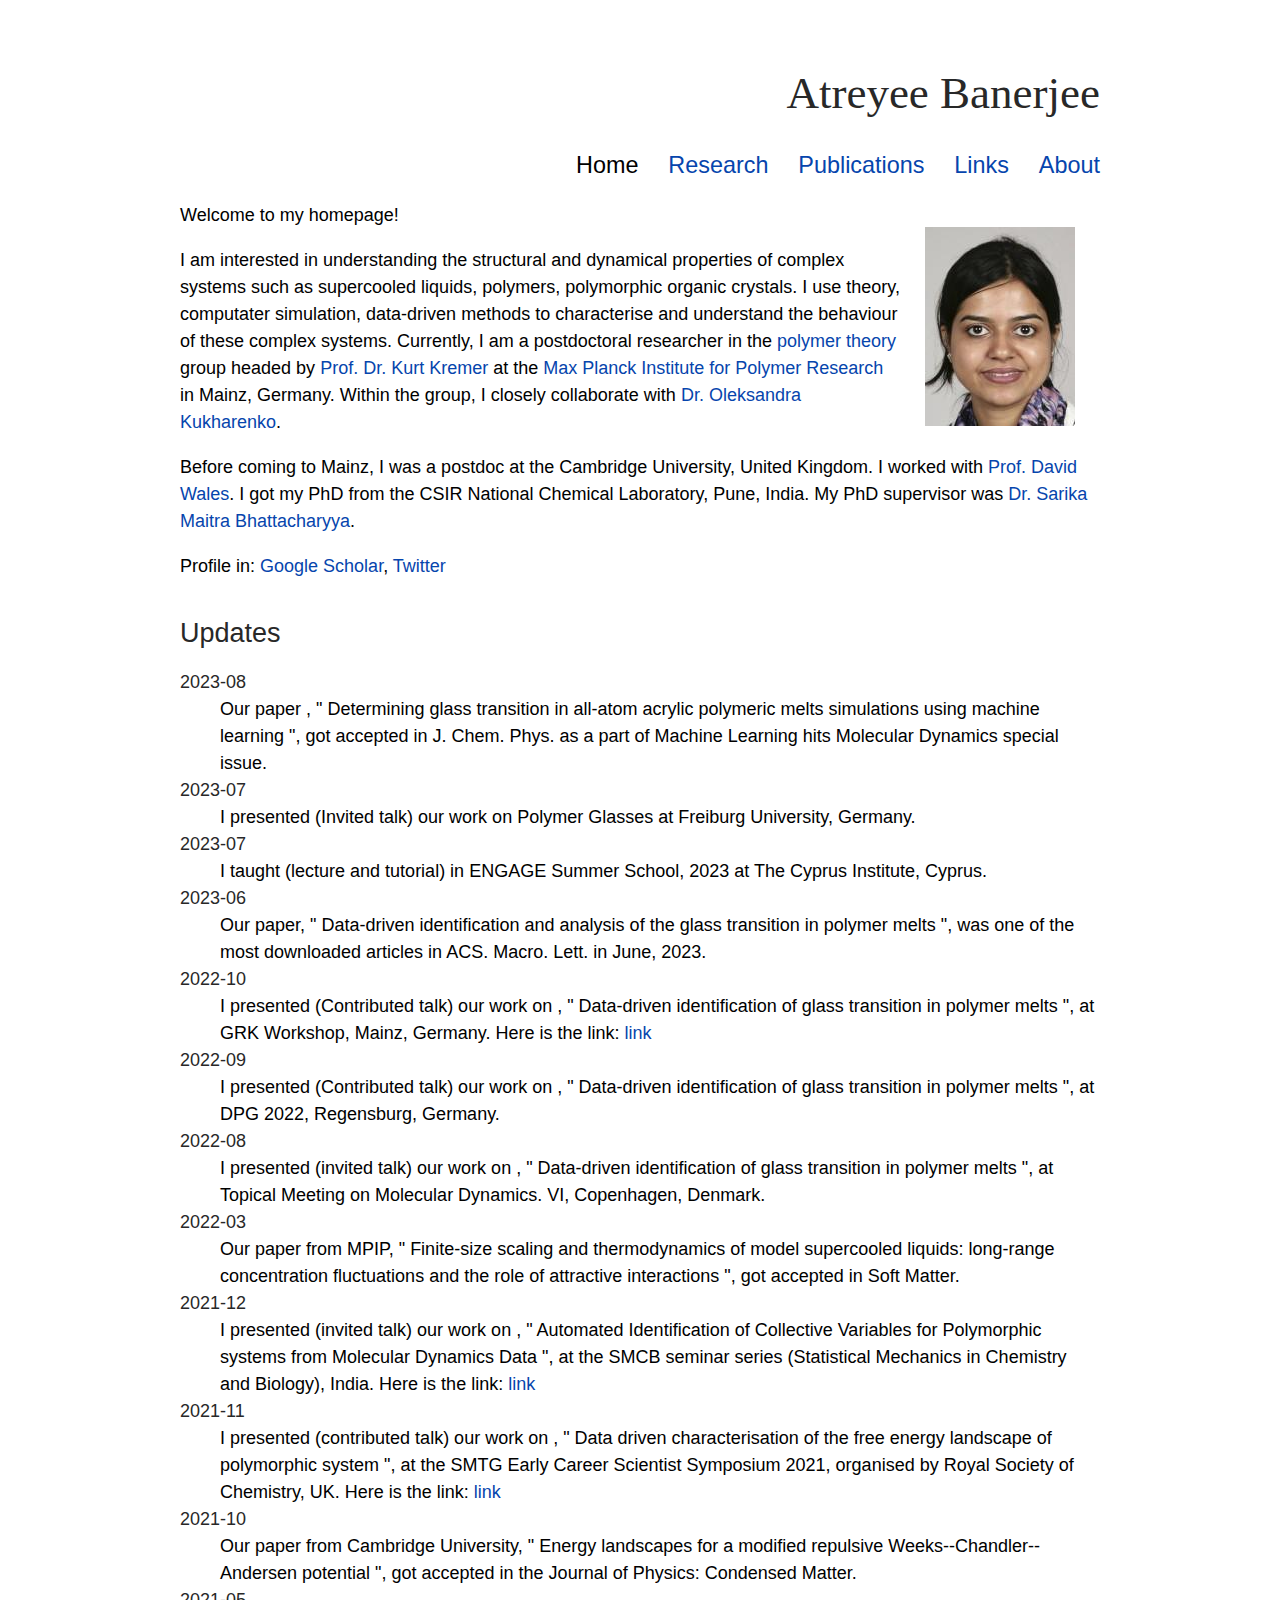
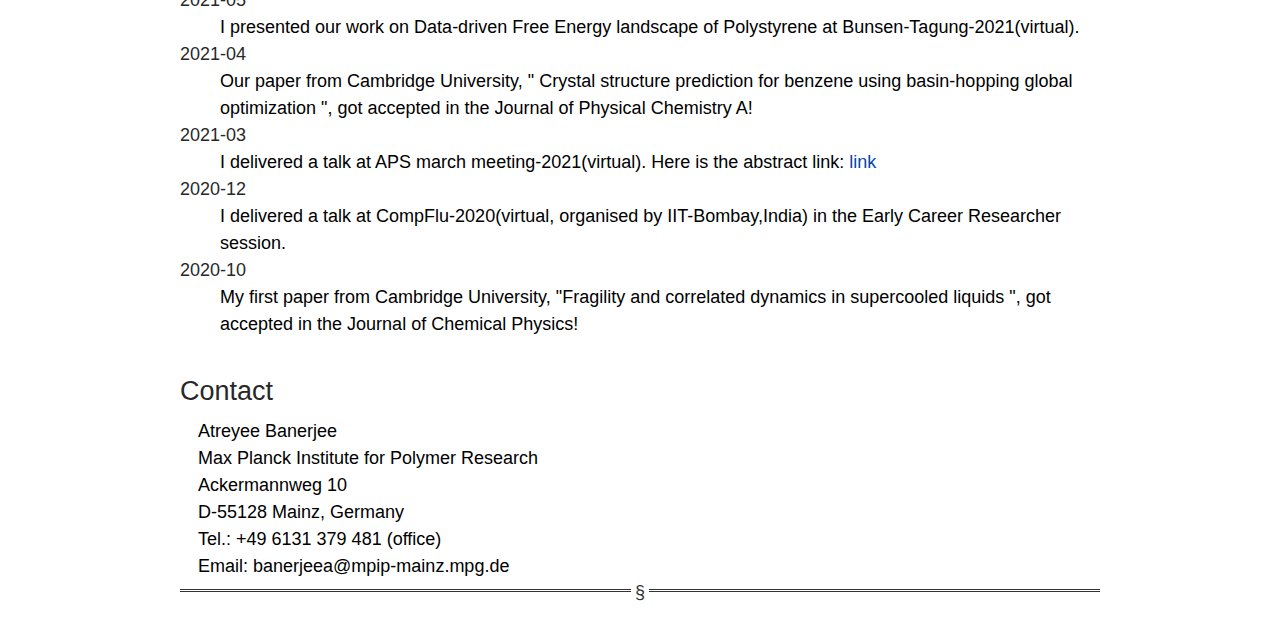
<file: index.html>
<!DOCTYPE html>
<html>

<head>
    <meta charset="utf-8">
    <meta name="viewport" content="width=device-width, initial-scale=1.0">
    <meta name="description" content="Atreyee Banerjee is a postdoc at the Max Planck Institute for Polymer Research, Mainz,
    Germany. She works on free energy landscape  of complex polymeric systems.">
    <meta name="keywords" content="atreyee banerjee, atreyee, mpip, mainz, glass transition, machine learning, ncl, cambridge,
    imsc, physics">
    <meta name="author" content="Atreyee Banerjee">
    <title>Atreyee Banerjee</title>
    <link rel="stylesheet" href="style.css">
    <link rel="apple-touch-icon" sizes="180x180" href="favicon_io/apple-touch-icon.png">
    <link rel="icon" type="image/png" sizes="32x32" href="favicon_io/favicon-32x32.png">
    <link rel="icon" type="image/png" sizes="16x16" href="favicon_io/favicon-16x16.png">
    <link rel="manifest" href="favicon_io/site.webmanifest">
</head>

<body>
    <header>
        <h1>Atreyee Banerjee</h1>
    </header>

    <nav>
        <ul>
            <li>Home</li>
            <li><a href="research.html">Research</a></li>
            <li><a href="publications.html">Publications</a></li>
            <li><a href="links.html">Links</a></li>
            <li><a href="aboutMe.html">About</a></li>
        </ul>
    </nav>

    <main>
        <img src="images/ab2480.jpg" alt="Portrait">
        <p>Welcome to my homepage!</p>
        <p>
            I am interested in understanding the structural and dynamical properties of complex systems
            such as supercooled liquids, polymers, polymorphic organic crystals. I use theory, computater simulation, data-driven methods to characterise and understand the behaviour of these complex systems. Currently, I am a postdoctoral researcher in the
            <a href="https://www.mpip-mainz.mpg.de/en/kremer" target="_blank">polymer theory</a>
            group headed by <a href="https://www.mpg.de/369454/polymerforschung_wissM1" target="_blank">Prof. Dr. Kurt
                Kremer</a> at the <a href="https://www.mpip-mainz.mpg.de/en/home" target="_blank">
                Max Planck Institute for Polymer Research</a> in Mainz, Germany. Within the group, I closely collaborate with
            <a href="https://www.mpip-mainz.mpg.de/en/kremer/groups/kukharenko" target="_blank">Dr. Oleksandra Kukharenko</a>.
        </p>
        <p>
            Before coming to Mainz, I was a postdoc at the
            Cambridge University, United Kingdom. I worked with
            <a href="https://www.ch.cam.ac.uk/person/dw34" target="_blank">Prof. David Wales</a>.

            I got my PhD from the CSIR National Chemical Laboratory, Pune, India. My PhD supervisor was
            <a href="http://academic.ncl.res.in/mb.sarika" target="_blank">Dr. Sarika Maitra Bhattacharyya</a>.
        </p>
        <p>
            Profile in:
            <a href="https://scholar.google.com/citations?hl=en&user=irOwTt0AAAAJ&view_op=list_works&sortby=pubdate" target="_blank">Google Scholar</a>,
            <a href="https://twitter.com/__atreyee__" target="_blank">Twitter</a>
        </p>

        <h2>Updates</h2>
        <dl>

           

            <dt><time>2023-08</time></dt>
            <dd>
               Our paper , &quot; Determining  glass transition in all-atom acrylic polymeric melts simulations using machine learning &quot;, got accepted in J. Chem. Phys. as a part of Machine Learning hits Molecular Dynamics special issue.
            </dd>

            <dt><time>2023-07</time></dt>
            <dd>
               I presented (Invited talk) our work on Polymer Glasses at Freiburg University, Germany. 
            </dd>
            <dt><time>2023-07</time></dt>
            <dd>
               I taught (lecture and tutorial) in ENGAGE Summer School, 2023 at The Cyprus Institute, Cyprus. 
            </dd>

            <dt><time>2023-06</time></dt>
            <dd>
               Our paper, &quot; Data-driven identification and analysis of  
the glass transition in polymer melts &quot;, was one of the most downloaded articles in ACS. Macro. Lett. in June, 2023.
            </dd>

            <dt><time>2022-10</time></dt>
            <dd>
               I presented (Contributed talk) our work on , &quot;  Data-driven identification of glass transition in polymer melts  &quot;, at GRK Workshop, Mainz, Germany. 
               Here is the link: <a href= https://grk2516.uni-mainz.de/files/2022/10/GRK_Workshop-Program.pdf target="_blank">link</a> 
            </dd>

            <dt><time>2022-09</time></dt>
            <dd>
               I presented (Contributed talk) our work on , &quot;  Data-driven identification of glass transition in polymer melts  &quot;, at DPG 2022, Regensburg, Germany. 
            </dd>


            <dt><time>2022-08</time></dt>
            <dd>
               I presented (invited talk) our work on , &quot;  Data-driven identification of glass transition in polymer melts  &quot;, at Topical Meeting on Molecular Dynamics. VI, Copenhagen, Denmark. 
            </dd>

            <dt><time>2022-03</time></dt>
            <dd>
               Our paper from MPIP, &quot; Finite-size scaling and thermodynamics of model supercooled liquids: long-range concentration fluctuations and the role of attractive interactions &quot;, got accepted in Soft Matter.
            </dd>


            <dt><time>2021-12</time></dt>
            <dd>
               I presented (invited talk) our work on , &quot;  Automated Identification of Collective Variables for Polymorphic systems from Molecular Dynamics Data  &quot;, at the SMCB seminar series (Statistical Mechanics in Chemistry and Biology), India. Here is the link: <a href= https://sites.google.com/view/smcb2021/seminar-series target="_blank">link</a> 
            </dd>

            <dt><time>2021-11</time></dt>
            <dd>
               I presented (contributed talk) our work on , &quot; Data driven characterisation of the free energy landscape of polymorphic system  &quot;, at the SMTG Early Career Scientist Symposium 2021, organised by Royal Society of Chemistry, UK. Here is the link: <a href= https://sites.google.com/view/smtg-ecss21/home target="_blank">link</a>
            </dd>


            <dt><time>2021-10</time></dt>
            <dd>
               Our paper from Cambridge University, &quot; Energy landscapes for a modified repulsive Weeks--Chandler--Andersen potential &quot;, got accepted in the Journal of Physics: Condensed Matter.
            </dd>

            <dt><time>2021-05</time></dt>
            <dd>
              I presented our work on Data-driven Free Energy landscape of Polystyrene at Bunsen-Tagung-2021(virtual). 
            </dd>
            <dt><time>2021-04</time></dt>
            <dd>
               Our paper from Cambridge University, &quot; Crystal structure prediction for benzene using basin-hopping global optimization &quot;, got accepted in the Journal of Physical Chemistry A!
            </dd>
            <dt><time>2021-03</time></dt>
            <dd>
                I delivered a talk at APS march meeting-2021(virtual). Here is the abstract link: <a href= http://meetings.aps.org/Meeting/MAR21/Session/B26.9 target="_blank">link</a>
            </dd>
            <dt><time>2020-12</time></dt>
            <dd>
                I delivered a talk at CompFlu-2020(virtual, organised by IIT-Bombay,India) in the Early Career Researcher session. 
            </dd>
            <dt><time>2020-10</time></dt>
            <dd>
                My first paper from Cambridge University, &quot;Fragility and correlated dynamics in supercooled liquids &quot;, got accepted in the Journal of Chemical Physics!
            </dd>
        </dl>

        <h2>Contact</h2>
        <address>
            Atreyee Banerjee<br>
            Max Planck Institute for Polymer Research<br>
            Ackermannweg 10<br>
            D-55128 Mainz, Germany<br>
            Tel.: +49 6131 379 481 (office)<br>
            Email: banerjeea@mpip-mainz.mpg.de
        </address>
    </main>
    <hr>
</body>

</html>
</file>
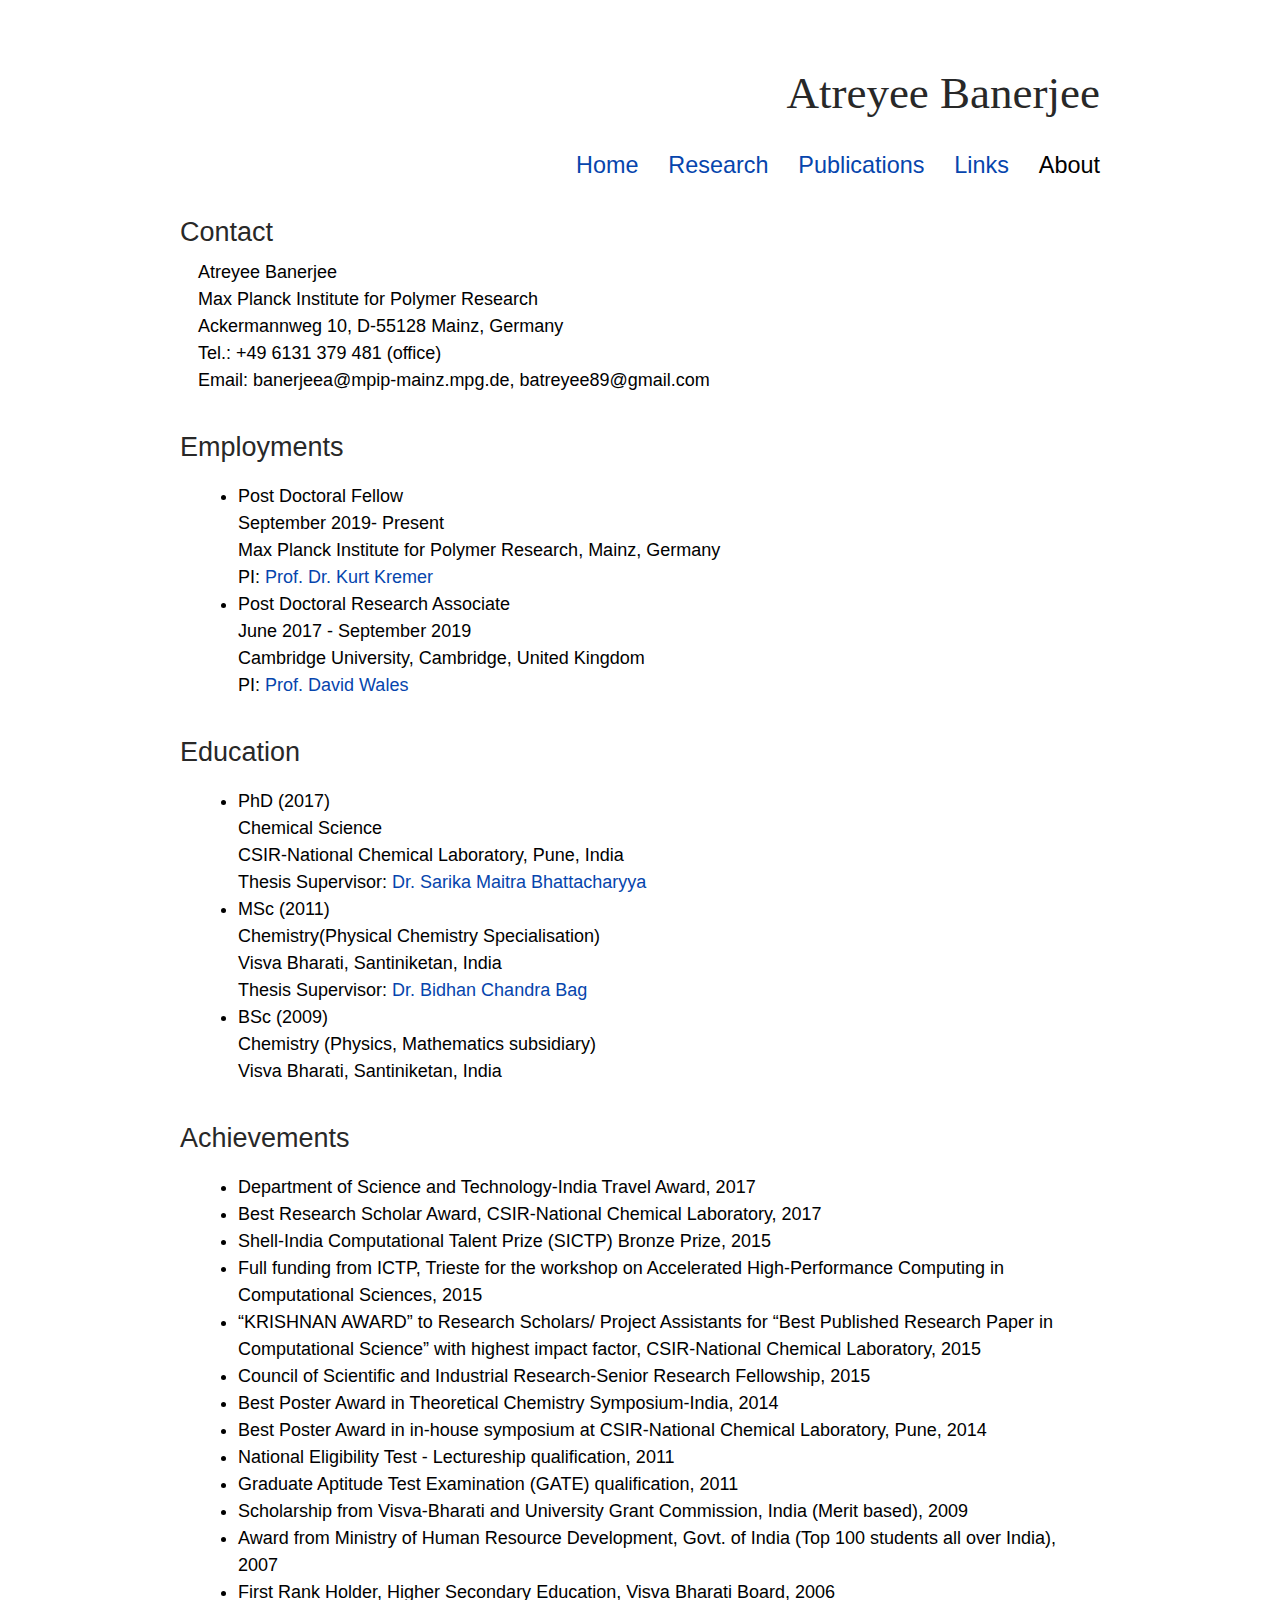
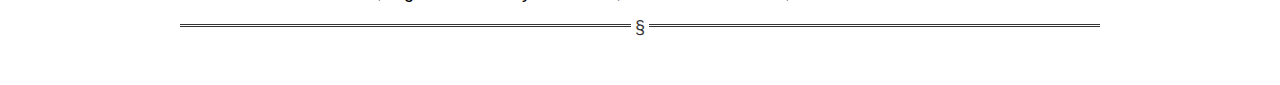
<file: aboutMe.html>
<!DOCTYPE html>
<html>

<head>
    <meta charset="utf-8">
    <meta name="viewport" content="width=device-width, initial-scale=1.0">
    <meta name="description" content="Atreyee Banerjee is a postdoc at the Max Planck Institute for Polymer Research, Mainz,
    Germany. She works on free energy landscape  of complex polymeric systems.">
    <meta name="keywords" content="atreyee banerjee, atreyee, mpip, mainz, glass transition, machine learning, ncl, cambridge,
    imsc, physics">
    <meta name="author" content="Atreyee Banerjee">
    <title>Atreyee Banerjee</title>
    <link rel="stylesheet" href="style.css">
    <link rel="apple-touch-icon" sizes="180x180" href="favicon_io/apple-touch-icon.png">
    <link rel="icon" type="image/png" sizes="32x32" href="favicon_io/favicon-32x32.png">
    <link rel="icon" type="image/png" sizes="16x16" href="favicon_io/favicon-16x16.png">
    <link rel="manifest" href="favicon_io/site.webmanifest">
</head>

<body>
    <header>
        <h1>Atreyee Banerjee</h1>
    </header>

    <nav>
        <ul>
            <li><a href="index.html">Home</li></a>
            <li><a href="research.html">Research</a></li>
            <li> <a href="publications.html">Publications</a></li>
            <li><a href="links.html">Links</a></li>
            <li>About</li>
        </ul>
    </nav>

    <main>

        <h2>Contact</h2>
        <address>
            Atreyee Banerjee<br>
            Max Planck Institute for Polymer Research<br>
            Ackermannweg 10, D-55128 Mainz, Germany<br>
            Tel.: +49 6131 379 481 (office)<br>
            Email: banerjeea@mpip-mainz.mpg.de, batreyee89@gmail.com<br>
        </address>


        <h2>Employments</h2>
        <ul>
            <li>
                Post Doctoral Fellow <br>
                September 2019- Present<br>
                Max Planck Institute for Polymer Research, Mainz, Germany<br>
                PI: <a href="https://www2.mpip-mainz.mpg.de/~kremer/" target="_blank">Prof. Dr. Kurt
                    Kremer</a> <br>
            </li>

            <li>
                Post Doctoral Research Associate <br>
                June 2017 - September 2019<br>
                Cambridge University, Cambridge, United Kingdom<br>
                PI: <a href="https://www.ch.cam.ac.uk/person/dw34" target="_blank">Prof. David Wales</a> <br>
        </ul>


        <h2>Education</h2>
        <ul>
            <li>
                PhD (2017) <br>
                Chemical Science<br>
                CSIR-National Chemical Laboratory, Pune, India<br>
                Thesis Supervisor: <a href="http://academic.ncl.res.in/mb.sarika" target="_blank">Dr. Sarika Maitra Bhattacharyya</a> <br>
            </li>
            <li>
                MSc (2011) <br>
                Chemistry(Physical Chemistry Specialisation)<br>
                Visva Bharati, Santiniketan, India<br>
                Thesis Supervisor: <a href="http://vbchem.ac.in/Bidhanchandrabag/" target="_blank">Dr. Bidhan Chandra Bag</a> <br>
            </li>
            <li>
                BSc (2009) <br>
                Chemistry (Physics, Mathematics subsidiary)<br>
                Visva Bharati, Santiniketan, India<br>
            </li>
        </ul>



        <h2>Achievements</h2>
        <ul>

            <li>Department of Science and Technology-India Travel Award, 2017 </li>
            <li>Best Research Scholar Award, CSIR-National Chemical Laboratory, 2017 </li>
            <li>Shell-India Computational Talent Prize (SICTP) Bronze Prize, 2015 </li>
            <li>Full funding from ICTP, Trieste for the workshop on Accelerated High-Performance
                Computing in Computational Sciences, 2015 </li>
            <li>“KRISHNAN AWARD” to Research Scholars/ Project Assistants for “Best Published
                Research Paper in Computational Science” with highest impact factor, CSIR-National
                Chemical Laboratory, 2015 </li>
            <li> Council of Scientific and Industrial Research-Senior Research Fellowship, 2015 </li>
            <li>Best Poster Award in Theoretical Chemistry Symposium-India, 2014 </li>
            <li>Best Poster Award in in-house symposium at CSIR-National Chemical Laboratory,
                Pune, 2014 </li>
            <li>National Eligibility Test - Lectureship qualification, 2011 </li>
            <li>Graduate Aptitude Test Examination (GATE) qualification, 2011 </li>
            <li> Scholarship from Visva-Bharati and University Grant Commission, India (Merit based), 2009
            <li> Award from Ministry of Human Resource Development, Govt. of India (Top 100 students all over India), 2007</li>
            <li> First Rank Holder, Higher Secondary Education, Visva Bharati Board, 2006</li>

        </ul>

    </main>
    <hr>
    <footer></footer>
</body>

</html>
</file>
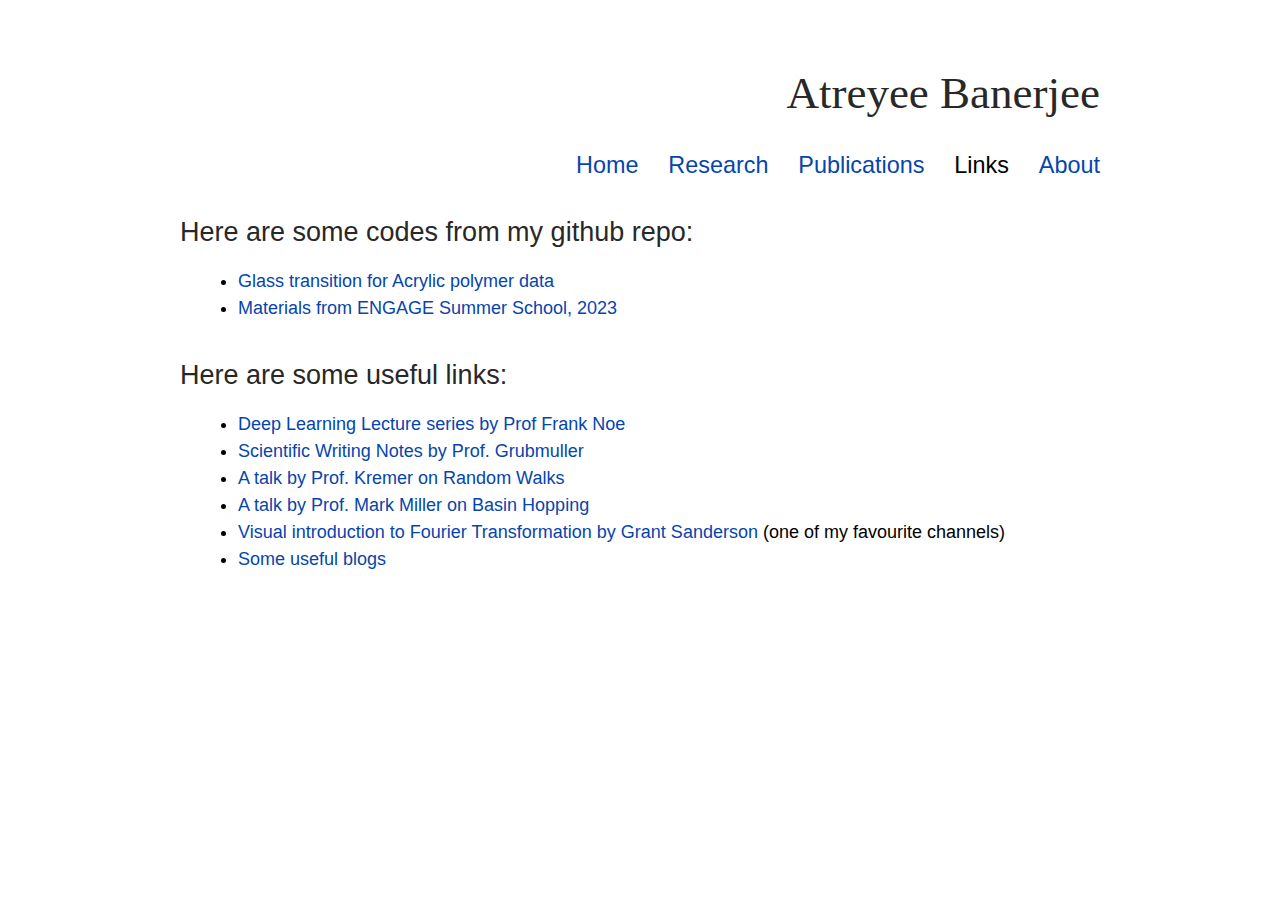
<file: links.html>
<!DOCTYPE html>
<html>

<head>
    <meta charset="utf-8">
    <meta name="viewport" content="width=device-width, initial-scale=1.0">
    <meta name="description" content="Atreyee Banerjee is a postdoc at the Max Planck Institute for Polymer Research,
    Mainz, Germany. She works on free energy landscape  of complex polymeric systems.">
    <meta name="keywords" content="atreyee banerjee, atreyee, mpip, mainz, glass transition, machine learning, ncl,
    cambridge, imsc, physics">
    <meta name="author" content="Atreyee Banerjee">
    <title>Atreyee Banerjee</title>
    <link rel="stylesheet" href="style.css">
    <link rel="apple-touch-icon" sizes="180x180" href="favicon_io/apple-touch-icon.png">
    <link rel="icon" type="image/png" sizes="32x32" href="favicon_io/favicon-32x32.png">
    <link rel="icon" type="image/png" sizes="16x16" href="favicon_io/favicon-16x16.png">
    <link rel="manifest" href="favicon_io/site.webmanifest">
</head>

<body>
    <header>
        <h1>Atreyee Banerjee</h1>
    </header>

    <nav>
        <ul>
            <li><a href="index.html">Home</li></a>
            <li><a href="research.html">Research</a></li>
            <li> <a href="publications.html">Publications</a></li>
            <li>Links</li>
            <li><a href="aboutMe.html">About</a></li>
        </ul>
    </nav>


    <main>

        <h2>Here are some codes from my github repo:</h2>

        <ul>
           <li>
                <a href="https://gitlab.mpcdf.mpg.de/banerjeea/acrylic_polymers.git" target="_blank">Glass transition for Acrylic polymer data </a>
            </li>
           <li>
                <a href="https://gitlab.mpcdf.mpg.de/banerjeea/engage_school_2023" target="_blank">Materials from ENGAGE Summer School, 2023 </a>
            </li>

        </ul>
        <h2>Here are some useful links:</h2>
        <ul>
            <li>
                <a href="https://youtu.be/z0H8mJtcgLA" target="_blank">Deep Learning Lecture series by Prof Frank Noe </a>
            </li>
            <li>
                <a href="https://www.mpinat.mpg.de/631838/guidelines_english.pdf" target="_blank">Scientific Writing Notes by Prof. Grubmuller </a>
            </li>
            <li>
                <a href="https://www.youtube.com/watch?v=ntrJ-GB03vo" target="_blank">A talk by Prof. Kremer on Random
                    Walks</a>
            </li>
            <li>
                <a href="https://www.youtube.com/watch?v=l5HC7suuemA&list=PLSIn6A6Z-CCHABAw5b8amyRtS8dGEkOJn&index=1&t=182s" target="_blank">A talk by Prof. Mark Miller on Basin Hopping</a>
            </li>
            <li>
                <a href="https://www.youtube.com/watch?v=spUNpyF58BY" target="_blank">Visual introduction to Fourier
                    Transformation by Grant Sanderson </a> (one of my favourite channels)
            </li>
            <li>
                <a href="https://towardsdatascience.com/" target="_blank"> Some useful blogs </a>
            </li>
        </ul>

    </main>
</body>

</html>
</file>
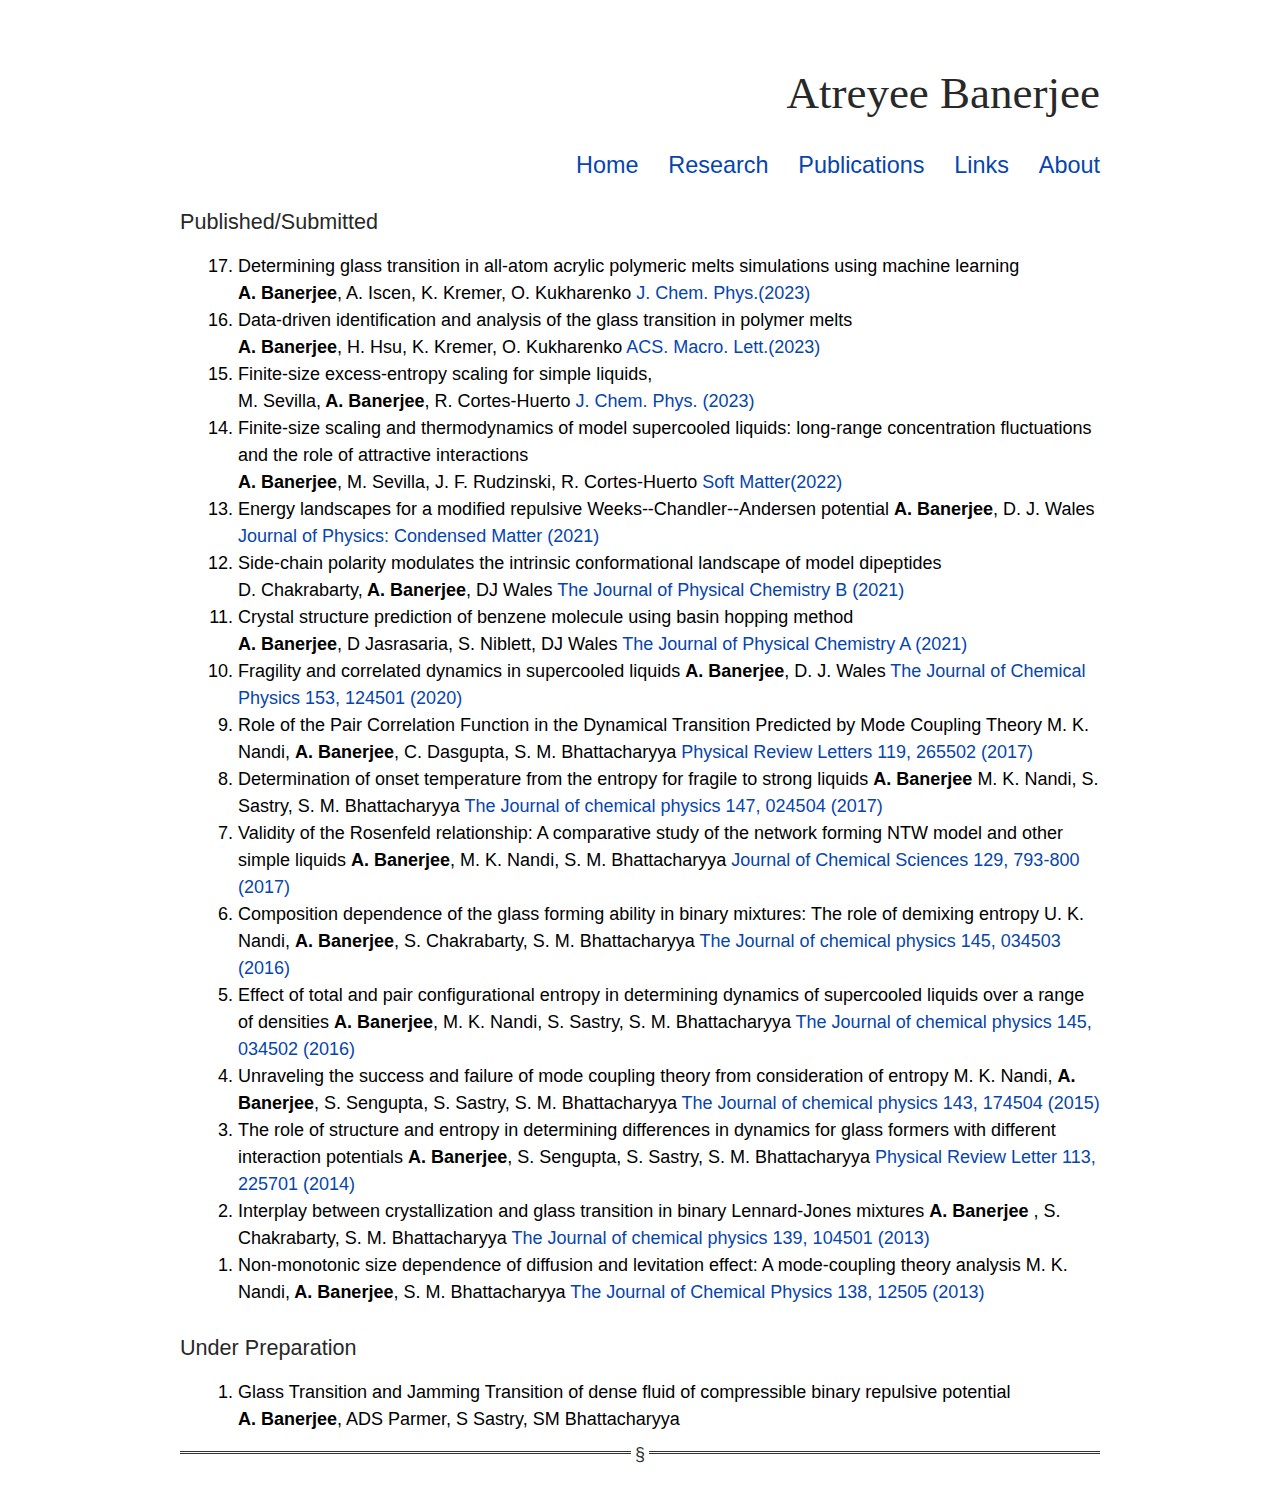
<file: publications.html>
<!DOCTYPE html>
<html>

<head>
    <meta charset="utf-8">
    <meta name="viewport" content="width=device-width, initial-scale=1.0">
    <meta name="description" content="Atreyee Banerjee is a postdoc at the Max Planck Institute for Polymer Research,
    Mainz, Germany. She works on free energy landscape  of complex polymeric systems.">
    <meta name="keywords" content="atreyee banerjee, atreyee, mpip, mainz, glass transition, machine learning, ncl,
    cambridge, imsc, physics">
    <meta name="author" content="Atreyee Banerjee">
    <title>Atreyee Banerjee</title>
    <link rel="stylesheet" href="style.css">
    <link rel="apple-touch-icon" sizes="180x180" href="favicon_io/apple-touch-icon.png">
    <link rel="icon" type="image/png" sizes="32x32" href="favicon_io/favicon-32x32.png">
    <link rel="icon" type="image/png" sizes="16x16" href="favicon_io/favicon-16x16.png">
    <link rel="manifest" href="favicon_io/site.webmanifest">
</head>

<body>
    <header>
        <h1>Atreyee Banerjee</h1>
    </header>

    <nav>
        <ul>
            <li><a href="index.html">Home</li></a>
            <li><a href="research.html">Research</a></li>
            <li><a href="publications.html">Publications</a></li>
            <li><a href="links.html">Links</a></li>
            <li><a href="aboutMe.html">About</a></li>
        </ul>
    </nav>

    <main>

        <h3>Published/Submitted</h3>
        <ol reversed>
            <li>
                Determining glass transition in all-atom acrylic polymeric melts simulations using machine learning <br><strong>A. Banerjee</strong>, A. Iscen, K. Kremer, O. Kukharenko
                <a href="https://doi.org/10.1063/5.0151156" target="_blank">J. Chem. Phys.(2023)</a><br> 
            </li>
            <li>
                Data-driven identification and analysis of the glass transition in polymer melts <br><strong>A. Banerjee</strong>, H. Hsu, K. Kremer, O. Kukharenko
                <a href="https://doi.org/10.1021/acsmacrolett.2c00749" target="_blank">ACS. Macro. Lett.(2023)</a><br> 
            </li>
            <li>
               Finite-size excess-entropy scaling for simple liquids,<br> M. Sevilla,<strong> A. Banerjee</strong>, R. Cortes-Huerto
                <a href="https://doi.org/10.1063/5.0142912" target="_blank">J. Chem. Phys. (2023)</a><br> 
            </li>
            <li>
                Finite-size scaling and thermodynamics of model supercooled liquids: long-range concentration fluctuations and the role of attractive interactions<br><strong>A. Banerjee</strong>, M. Sevilla, J. F. Rudzinski, R. Cortes-Huerto
                <a href="https://pubs.rsc.org/en/content/articlelanding/2022/sm/d2sm00089j" target="_blank">Soft Matter(2022)</a><br> 
            </li>
            <li>
                Energy landscapes for a modified repulsive Weeks--Chandler--Andersen potential 
                <strong> A. Banerjee</strong>, D. J. Wales
                <a href="https://iopscience.iop.org/article/10.1088/1361-648X/ac2f6d/meta" target="_blank">Journal of Physics: Condensed Matter (2021)</a><br> 
            </li>
            <li>
                Side-chain polarity modulates the intrinsic conformational landscape of model dipeptides<br>
                D. Chakrabarty,<strong> A. Banerjee</strong>, DJ Wales 
                <a href=" https://doi/abs/10.1021/acs.jpcb.1c02412" target="_blank"> The Journal of Physical Chemistry B (2021)</a><br>
            </li>
            <li>
                Crystal structure prediction of benzene molecule using basin hopping method<br>
                <strong> A. Banerjee</strong>, D Jasrasaria, S. Niblett, DJ Wales
                <a href=" https://doi.org/10.1021/acs.jpca.1c00903" target="_blank"> The Journal of Physical Chemistry A (2021)</a><br>
            </li>
            <li>
                Fragility and correlated dynamics in supercooled liquids
                <strong> A. Banerjee</strong>, D. J. Wales
                <a href=" https://doi.org/10.1063/5.0015091" target="_blank"> The Journal of Chemical Physics 153, 124501 (2020)</a><br>

            </li>

            <li>
                Role of the Pair Correlation Function in the Dynamical Transition Predicted by Mode Coupling Theory M. K.
                Nandi, <strong> A. Banerjee</strong>, C. Dasgupta, S. M. Bhattacharyya
                <a href=" https://doi.org/10.1103/PhysRevLett.119.265502" target="_blank"> Physical Review Letters 119, 265502
                    (2017)</a><br>
            </li>
            <li>
                Determination of onset temperature from the entropy for fragile to strong liquids
                <strong> A. Banerjee</strong> M. K. Nandi, S. Sastry, S. M. Bhattacharyya
                <a href=" https://doi.org/10.1063/1.4991848" target="_blank"> The Journal of chemical physics 147, 024504 (2017)</a><br>

            </li>

            <li>
                Validity of the Rosenfeld relationship: A comparative study of the network forming NTW model and other simple liquids
                <strong> A. Banerjee</strong>, M. K. Nandi, S. M. Bhattacharyya
                <a href="  https://doi.org/10.1007/s12039-017-1249-7" target="_blank"> Journal of Chemical Sciences 129, 793-800
                    (2017)</a><br>

            </li>
            <li>
                Composition dependence of the glass forming ability in binary mixtures: The role of demixing entropy U. K.
                Nandi, <strong> A. Banerjee</strong>, S. Chakrabarty, S. M. Bhattacharyya
                <a href="  https://doi.org/10.1063/1.4958630" target="_blank"> The Journal of chemical physics 145, 034503
                    (2016)</a><br>

            </li>
            <li>
                Effect of total and pair configurational entropy in determining dynamics of supercooled liquids over a range
                of densities
                <strong> A. Banerjee</strong>, M. K. Nandi, S. Sastry, S. M. Bhattacharyya
                <a href=" https://doi.org/10.1063/1.4958627" target="_blank"> The Journal of chemical physics 145, 034502 (2016)</a><br>
            </li>
            <li>
                Unraveling the success and failure of mode coupling theory from consideration of entropy M. K. Nandi,
                <strong> A. Banerjee</strong>, S. Sengupta, S. Sastry, S. M. Bhattacharyya
                <a href="https://doi.org/10.1063/1.4934986" target="_blank"> The Journal of chemical physics 143, 174504 (2015)</a><br>
            </li>


            <li>
                The role of structure and entropy in determining differences in dynamics for glass formers with different
                interaction potentials
                <strong> A. Banerjee</strong>, S. Sengupta, S. Sastry, S. M. Bhattacharyya
                <a href="https://doi.org/10.1103/PhysRevLett.113.225701" target="_blank"> Physical Review Letter 113, 225701
                    (2014)</a><br>
            </li>
            <li>
                Interplay between crystallization and glass transition in binary Lennard-Jones mixtures
                <strong> A. Banerjee </strong>, S. Chakrabarty, S. M. Bhattacharyya
                <a href="https://doi.org/10.1063/1.4820402" target="_blank"> The Journal of chemical physics 139, 104501 (2013)</a><br>
            </li>
            <li>
                Non-monotonic size dependence of diffusion and levitation effect: A mode-coupling theory analysis M. K.
                Nandi,<strong> A. Banerjee</strong>, S. M. Bhattacharyya
                <a href="https://doi.org/10.1063/1.4796232" target="_blank"> The Journal of Chemical Physics 138, 12505 (2013)</a><br>
            </li>


        </ol>

        <h3>Under Preparation</h3>
        <ol reversed>
            <li>
                Glass Transition and Jamming Transition of dense fluid of compressible binary repulsive potential <br>
                <strong>A. Banerjee</strong>, ADS Parmer, S Sastry, SM Bhattacharyya
            </li>
        </ol>

    </main>
    <hr>
    <footer></footer>
</body>

</html>
</file>
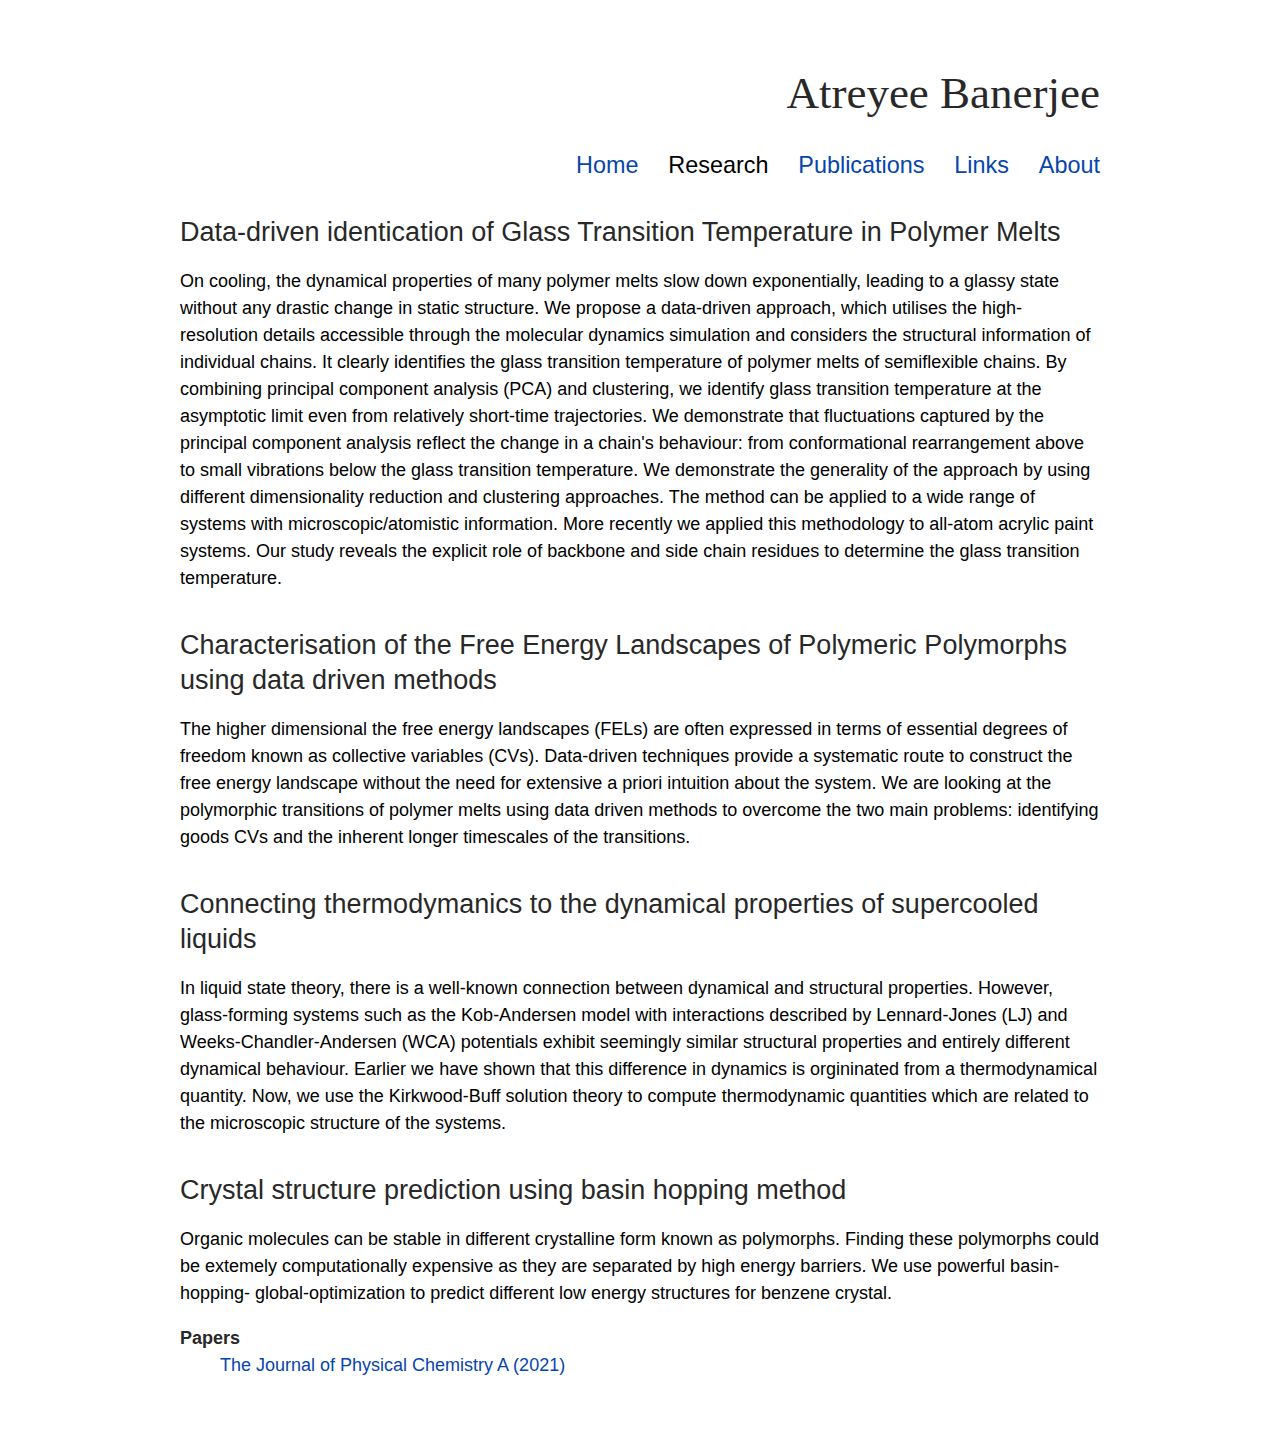
<file: research.html>
<!DOCTYPE html>
<html>

<head>
    <meta charset="utf-8">
    <meta name="viewport" content="width=device-width, initial-scale=1.0">
    <meta name="description" content="Atreyee Banerjee is a postdoc at the Max Planck Institute for Polymer Research,
    Mainz, Germany. She works on free energy landscape  of complex polymeric systems.">
    <meta name="keywords" content="atreyee banerjee, atreyee, mpip, mainz, glass transition, machine learning, ncl,
    cambridge, imsc, physics">
    <meta name="author" content="Atreyee Banerjee">
    <title>Atreyee Banerjee</title>
    <link rel="stylesheet" href="style.css">
    <link rel="apple-touch-icon" sizes="180x180" href="favicon_io/apple-touch-icon.png">
    <link rel="icon" type="image/png" sizes="32x32" href="favicon_io/favicon-32x32.png">
    <link rel="icon" type="image/png" sizes="16x16" href="favicon_io/favicon-16x16.png">
    <link rel="manifest" href="favicon_io/site.webmanifest">
</head>

<body>
    <header>
        <h1>Atreyee Banerjee</h1>
    </header>

    <nav>
        <ul>
            <li><a href="index.html">Home</li></a>
            <li>Research</li>
            <li> <a href="publications.html">Publications</a></li>
            <li><a href="links.html">Links</a></li>
            <li><a href="aboutMe.html">About</a></li>
        </ul>
    </nav>

    <main>

        <main>

           <h2>Data-driven identication of Glass Transition Temperature in Polymer Melts</h2>
           <p>
           On cooling, the dynamical properties of many polymer melts slow down exponentially, leading to a glassy state without any drastic change in static structure. We propose a data-driven approach, which utilises the high-resolution details accessible through the molecular dynamics simulation and considers the structural information of individual chains. It clearly identifies the glass transition temperature of polymer melts of semiflexible chains. By combining principal component analysis (PCA) and clustering, we identify glass transition temperature at the asymptotic limit even from relatively short-time trajectories. We demonstrate that fluctuations captured by the principal component analysis reflect the change in a chain's behaviour: from conformational rearrangement above to small vibrations below the glass transition temperature.  We demonstrate the generality of the approach by using different dimensionality reduction and clustering approaches. The method can be applied to a wide range of systems with microscopic/atomistic information. More recently we applied this methodology to all-atom acrylic paint systems. Our study reveals the explicit role of backbone and side chain residues to determine the glass transition temperature.
           </p>
            <h2>Characterisation of the Free Energy Landscapes of Polymeric Polymorphs using data driven methods</h2>
            <p>
                The higher dimensional the free energy landscapes (FELs) are often expressed in terms of essential
                degrees of freedom known as collective variables (CVs). Data-driven techniques provide a systematic
                route to construct the free energy landscape without the need for extensive a priori intuition about the
                system. We are looking at the polymorphic transitions of polymer melts using data driven methods to
                overcome the two main problems: identifying goods CVs and the inherent longer timescales of the
                transitions.
            </p>


            <h2> Connecting thermodymanics to the dynamical properties of supercooled liquids</h2>
            <p>
                In liquid state theory, there is a well-known connection between dynamical and structural properties.
                However, glass-forming systems such as the Kob-Andersen model with interactions described by
                Lennard-Jones (LJ) and Weeks-Chandler-Andersen (WCA) potentials exhibit seemingly similar structural
                properties and entirely different dynamical behaviour. Earlier we have shown that this difference in
                dynamics is orgininated from a thermodynamical quantity. Now, we use the Kirkwood-Buff solution theory
                to compute thermodynamic quantities which are related to the microscopic structure of the systems. </p>

        </main>

        <h2> Crystal structure prediction using basin hopping method</h2>
        <p>
            Organic molecules can be stable in different crystalline form known as polymorphs. Finding these polymorphs
            could be extemely computationally expensive as they are separated by high energy barriers. We use powerful
            basin-hopping- global-optimization to predict different low energy structures for benzene crystal.
        </p>
                    <dl>
                        <dt><strong>Papers</strong></dt>
                        <dd><a href=" https://doi.org/10.1021/acs.jpca.1c00903" target="_blank"> The Journal of Physical Chemistry A (2021)</a></dd>
                    </dl>


    </main>

</body>
<footer>
</footer>
</html>
</file>
<file: style.css>
/* General settings */

* {
	box-sizing: border-box;
}

html, body {
	width: 100%;
	max-width: 960px;
	margin: 0 auto;
	padding: 10px;
	font-family: sans-serif;
	font-size: 18px;
	line-height: 1.5em;
	text-align: left;
}

/* Navigation bar.  */

nav {
	text-align: right;
	text-decoration: none;
	margin-top: 1em;
	margin-bottom: 1em;
	font-size: 1.3em;
	font-weight: 400;
}

nav ul {
	padding: 0;
	margin: 0;
	list-style: none;
}

nav li {
	display: inline;
}

/* Different elements */

footer {
	margin: 2em;
}

address {
	margin-left: 1em;
	font-style: normal;
}

li {
	margin-left: 1em;
}

/* Make image and text container */

img {
	float: right;
	max-width: 100%;
	padding: 25px;
}

.two {
	float: left;
	min-width: 200px;
        max-width: 100%;
        padding: 25px;

}

hr {
	border: none;
	border-top: 3px double #333;
	color: #333;
	overflow: visible;
	text-align: center;
	height: 5px;
}

hr:after {
	background: #ffffff;
	content: '§';
	padding: 0 4px;
	position: relative;
	top: -13px;
}

/* Define fonts */

h1 {
	font-size: 2.5em;
	font-weight: 400;
	margin-top: 1.33em;
	margin-bottom: 1em;
	text-align: right;
	font-family: Georgia, 'Times New Roman', Times, serif;
}

h2 {
	font-size: 1.5em;
	font-weight: 400;
	margin-top: 1.33em;
	margin-bottom: .33em;
	line-height: 1.3em;
}

h3 {
	font-size: 1.2em;
	font-weight: 400;
	margin-top: 1.33em;
	margin-bottom: .33em;
}

/* Set colors */

html, body {
	background-color: #ffffff;
	color: #000000;
}

h1, h2, h3, em, dt {
	color: #282828;
}

a:link, a:visited {
	text-decoration: none;
	color: #0645AD;
}

a:hover {
	color: red;
}

/* Make site responsive for mobile screens */

@media(max-width: 690px) {
	body {
		font-size: 18px;
	}
	nav li {
		font-size: 0.9em;
		margin: 0;
	}
	h1, h2, h3 {
		font-size: 1.3em;
	}
}
</file>
